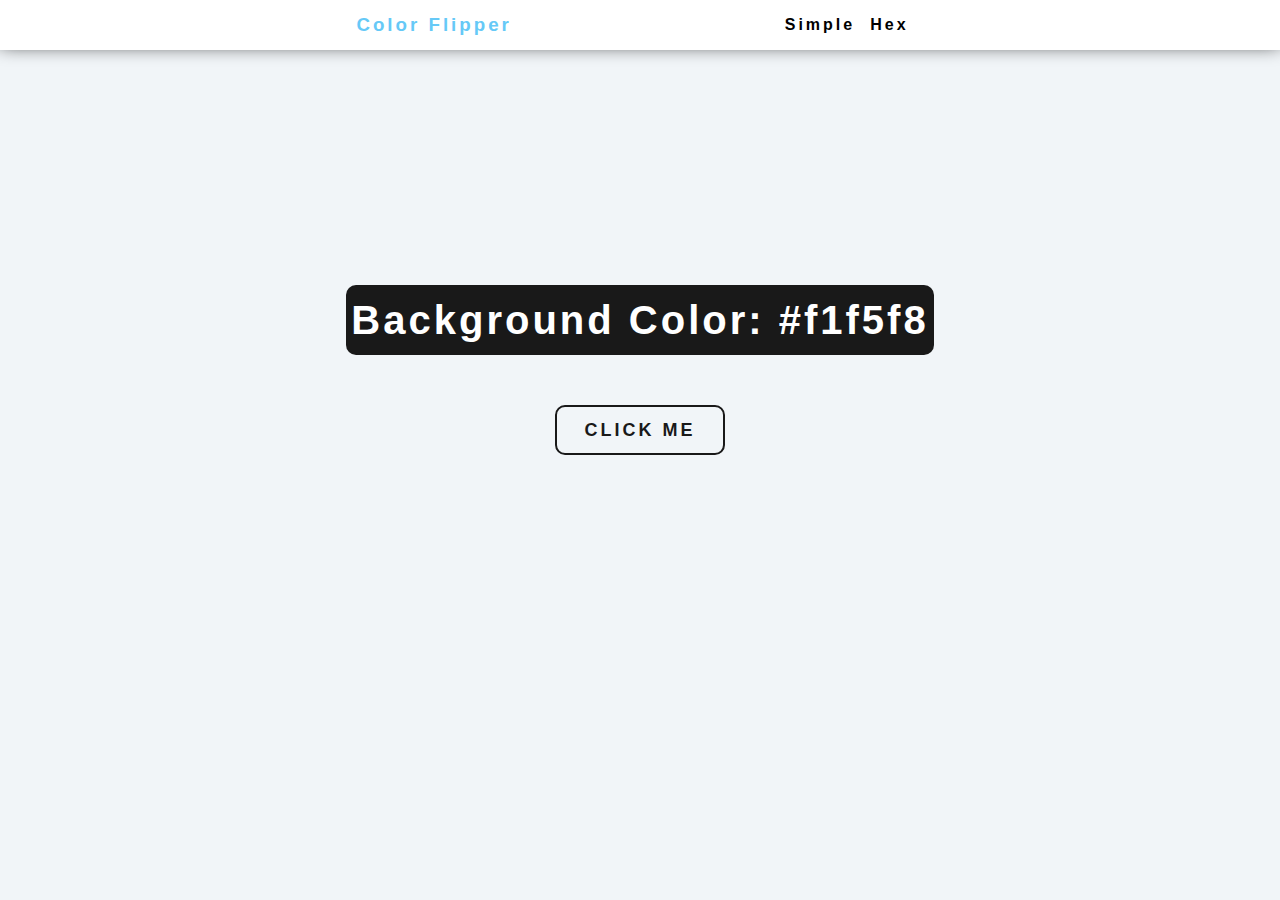
<file: ColorFlipper/index.html>
<!DOCTYPE html>
<html lang="en">
  <head>
    <meta charset="UTF-8" />
    <meta name="viewport" content="width=device-width, initial-scale=1.0" />
    <title>Color Flipper || Simple</title>
    <link rel="styleSheet" href="./StyleSheets/header.css" />
    <link rel="styleSheet" href="./StyleSheets/body.css" />
  </head>
  <body>
    <header>
      <h3>Color Flipper</h3>
      <ul>
        <li id="simple">Simple</li>
        <li id="hex">Hex</li>
      </ul>
    </header>
    <div class="content">
      <div id="background">Background Color: #f1f5f8</div>
      <button>Click Me</button>
    </div>
    <script src="index.js"></script>
  </body>
</html>
</file>
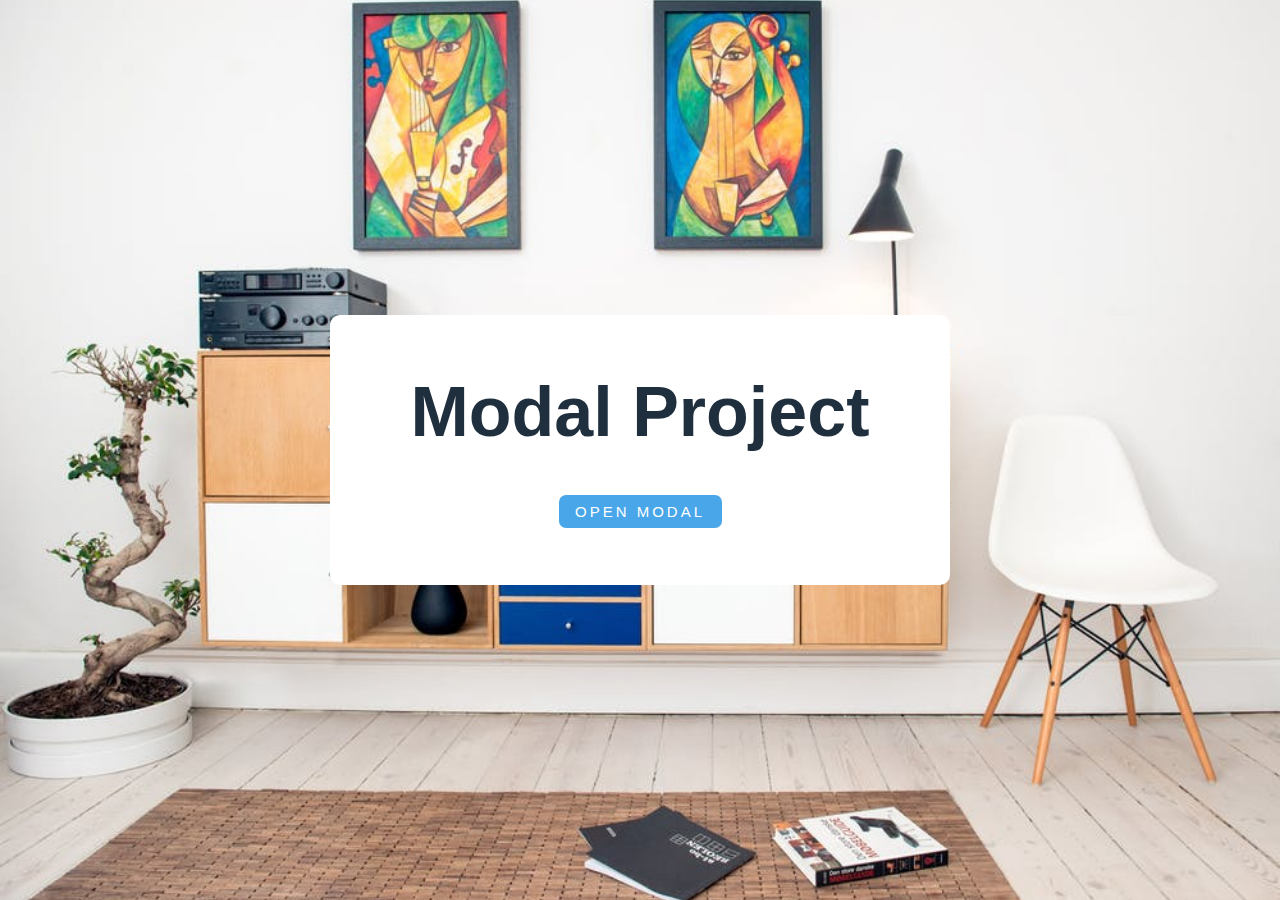
<file: modal/index.html>
<!DOCTYPE html>
<html lang="en">
  <head>
    <meta charset="UTF-8" />
    <meta name="viewport" content="width=device-width, initial-scale=1.0" />
    <title>Modal</title>
    <link href="style.css" rel="StyleSheet" />
  </head>
  <body>
    <div class="content">
      <div class="card-modal">
        <h1>Modal Project</h1>
        <button>Open Modal</button>
      </div>
      <div class="overlay">
        <div class="modal">
          <h2>Modal Content</h2>
          <span></span>
        </div>
      </div>
    </div>
    <script src="app.js"></script>
  </body>
</html>
</file>
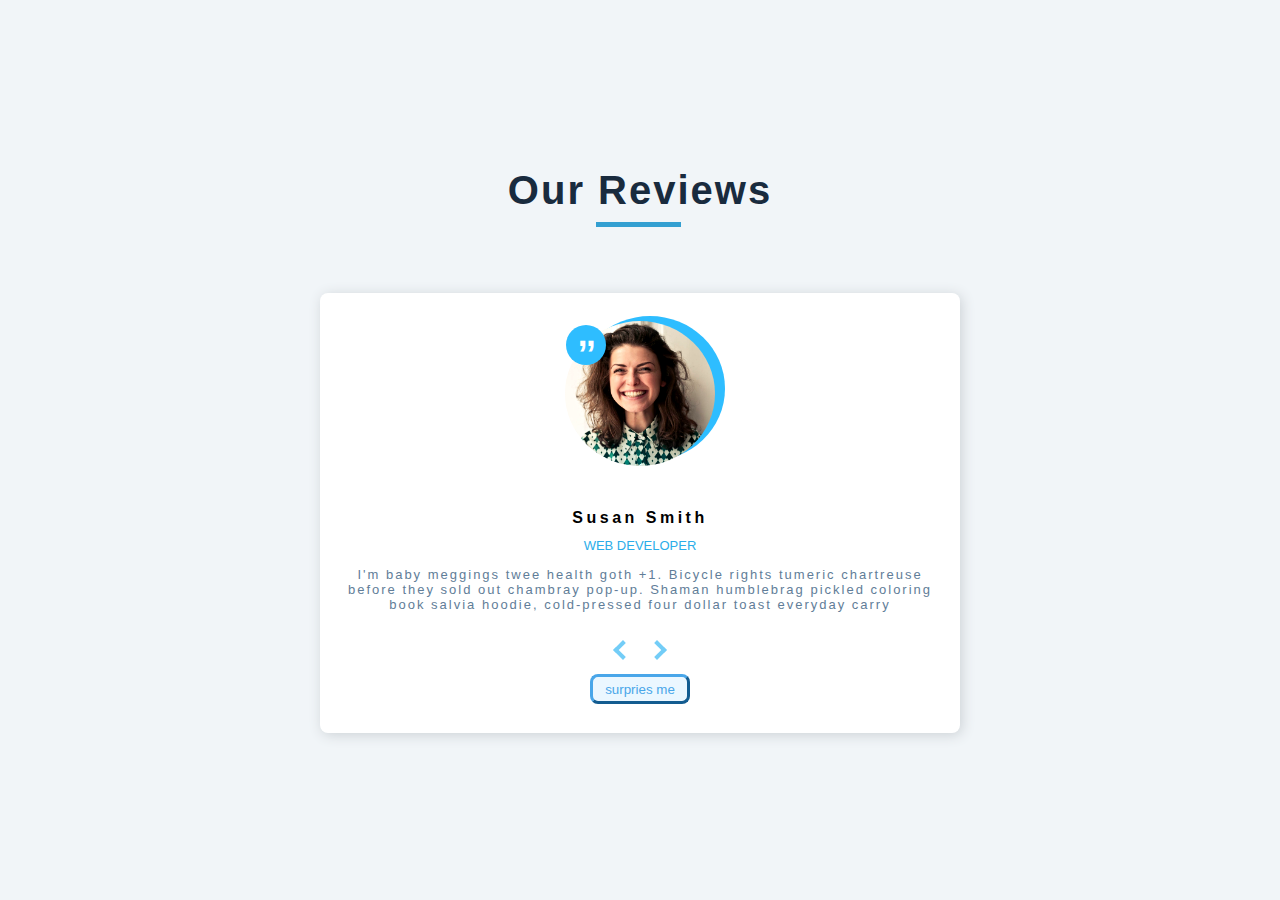
<file: Our Reviews/index.html>
<!DOCTYPE html>
<html lang="en">
  <head>
    <meta charset="UTF-8" />
    <meta name="viewport" content="width=device-width, initial-scale=1.0" />
    <title>starter</title>
    <link rel="styleSheet" href="style.css" />
  </head>
  <body>
    <main>
      <div class="content">
        <h1>our reviews</h1>
        <div class="box">
          <div class="img">
            <img src="images/Susan Smith4.jpg" alt="person" />
          </div>
          <h4 class="name">Susan Smith</h4>
          <span class="job">WEB DEVELOPER</span>
          <div>
            <p>
              I'm baby meggings twee health goth +1. Bicycle rights tumeric
              chartreuse before they sold out chambray pop-up. Shaman humblebrag
              pickled coloring book salvia hoodie, cold-pressed four dollar
              toast everyday carry
            </p>
          </div>
          <div class="btn">
            <span id="left"></span>
            <span id="right"></span>
          </div>
          <button>surpries me</button>
        </div>
      </div>
    </main>
    <script src="main.js"></script>
  </body>
</html>
</file>
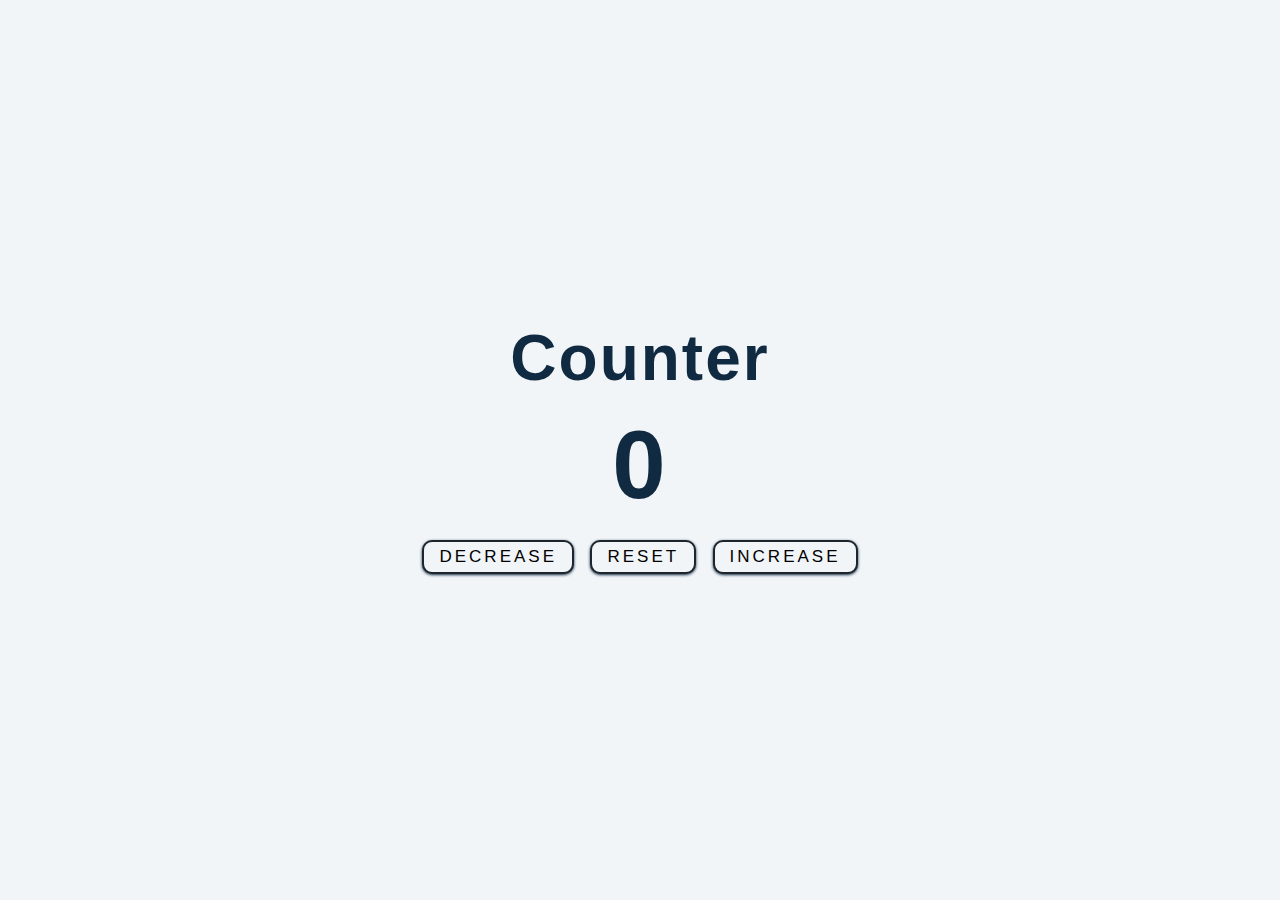
<file: Counter/indec.html>
<!DOCTYPE html>
<html lang="en">
  <head>
    <meta charset="UTF-8" />
    <meta name="viewport" content="width=device-width, initial-scale=1.0" />
    <title>Counter</title>
    <link rel="styleSheet" href="style.css" />
  </head>
  <body>
    <div class="content">
      <h1>Counter</h1>
      <span id="number">0</span>
      <div class="buttons">
        <button class="btn dec">decrease</button>
        <button class="btn res">reset</button>
        <button class="btn inc">increase</button>
      </div>
    </div>
    <script src="main.js"></script>
  </body>
</html>
</file>
<file: ColorFlipper/StyleSheets/header.css>
* {
  font-family: Arial, Helvetica, sans-serif;
  padding: 0;
  margin: 0;
  box-sizing: border-box;
}
header {
  background-color: #fff;
  height: 50px;
  margin-bottom: 20px;
  display: flex;
  justify-content: space-around;
  align-items: center;
  padding: 0 220px;
  letter-spacing: 3px;
  box-shadow: 0px -7px 20px 0px black;
}

h3 {
  color: #66c9f7;
}

ul {
  list-style: none;
  display: flex;
}

li {
  padding-right: 15px;
  font-weight: 600;
  font-size: 16px;
  cursor: pointer;
}

li:hover {
  color: #66c9f7;
}
</file>
<file: ColorFlipper/StyleSheets/body.css>
body {
  background-color: #f1f5f8;
}
* {
  font-family: Arial, Helvetica, sans-serif;
  padding: 0;
  margin: 0;
  box-sizing: border-box;
}
.content {
  height: 600px;
  display: grid;
  justify-content: center;
  align-items: center;
  align-content: center;
  justify-items: center;
  gap: 50px;
  letter-spacing: 3px;
}
.content div {
  background-color: #191919;
  color: #fff;
  font-size: 40px;
  font-weight: 700;
  min-width: 500px;
  height: 70px;
  border-radius: 10px;
  display: flex;
  justify-content: center;
  align-items: center;
  padding: 5px;
}

button {
  cursor: pointer;
  background-color: #f1f5f8;
  color: #191919;
  border: solid 2px #191919;
  border-radius: 10px;
  width: 170px;
  height: 50px;
  font: 600 18px/25px sans-serif;
  text-transform: uppercase;
  letter-spacing: 3px;
}

button:hover {
  background-color: #191919;
  color: #fff;
}
</file>
<file: modal/style.css>
* {
  margin: 0;
  padding: 0;
  font-family: sans-serif;
}

.content {
  background: url("hero.jpeg") center/cover no-repeat;
  height: 100vh;
  display: grid;
  place-items: center;
}
.overlay {
  position: fixed;
  width: 100%;
  height: 100%;
  background-color: rgba(67, 123, 164, 0.5);
  display: grid;
  place-items: center;
  transition: all 0.3s ease;
  visibility: hidden;
  z-index: -10;
}
.modal {
  background-color: #fff;
  width: 620px;
  height: 200px;
  display: grid;
  place-items: center;
  border-radius: 10px;
}
.card-modal {
  background-color: #fff;
  color: #1f2f3e;
  width: 620px;
  height: 270px;
  border-radius: 10px;
  display: grid;
  place-items: center;
}
h1 {
  font-size: 70px;
  margin-top: 35px;
  padding: 0;
}
button {
  background-color: #49a6e9;
  color: #fff;
  width: 163px;
  height: 33px;
  border: transparent;
  border-radius: 7px;
  font-size: 15px;
  letter-spacing: 3px;
  text-transform: uppercase;
  margin-bottom: 35px;
}
button:hover {
  background-color: #fff;
  color: #49a6e9;
  border: #49a6e9 solid 2px;
  box-shadow: #e6e6ff 0px 2px 3px 0.5px;
  cursor: pointer;
}

.show-Modal {
  visibility: visible;
  z-index: 10;
}
span,
span::before {
  width: 27px;
  height: 6px;
  background-color: #f20a0a;
  border-radius: 2px;
}
span {
  rotate: 45deg;
  position: relative;
  cursor: pointer;
  right: -280px;
  top: -165px;
  transition: all 0.7s ease;
}
span:hover {
  opacity: 0.6;
  transform: scale(1.5);
}
span::before {
  content: "";
  position: absolute;
  rotate: 90deg;
}
h2 {
  font: 600 27px/200px sans-serif;
  letter-spacing: 3px;
}
</file>
<file: Our Reviews/style.css>
body {
  margin: 0px;
  padding: 0px;
  box-sizing: border-box;
}
main {
  height: 100vh;
  background-color: hsl(210, 36%, 96%);
  display: grid;
  place-items: center;
  font-family: sans-serif, Verdana, Geneva, Tahoma;
  letter-spacing: 2px;
}

h1 {
  display: grid;
  place-items: center;
  font-size: 2.5rem;
  color: hsl(210, 42%, 17%);
  text-transform: capitalize;
  margin: 0px 0px 80px 0px;
  position: relative;
}

h1::after {
  content: "";
  left: 43.2%;
  bottom: -14px;
  width: 85px;
  height: 5px;
  background-color: hsl(199, 63%, 51%);
  position: absolute;
}
.img {
  position: relative;
}
.img::before {
  content: "";
  width: 150px;
  height: 145px;
  border-radius: 50%;
  background-color: hsl(199, 100%, 59%);
  position: absolute;
  right: -10px;
  top: -5px;
}
img {
  width: 150px;
  height: 145px;
  border-radius: 50%;
  filter: brightness(100%) contrast(120%);
}

.img::after {
  content: ",,";
  letter-spacing: -1.5px;
  width: 40px;
  height: 40px;
  border-radius: 50%;
  background-color: hsl(199, 100%, 59%);
  position: absolute;
  left: 1px;
  top: 4px;
  color: #fff;
  text-align: center;
  font: 800 35px/17px sans-serif;
}

.box {
  width: 600px;
  height: 400px;
  background-color: #fff;
  border-radius: 8px;
  padding: 20px;
  display: grid;
  place-items: center;
  box-shadow: 2px 2px 13px 0px hsl(210deg 10.3% 81.85%);
}
.name {
  letter-spacing: 3.5px;
  margin-bottom: 0;
}
.job {
  letter-spacing: 0px;
  color: hsl(199, 81%, 54%);
  font-size: 13px;
  margin-top: -6px;
}
p {
  color: hsl(210, 22%, 49%);
  font-size: 13px;
  text-align: center;
  margin-top: -3px;
}
#right,
#left {
  width: 10px;
  height: 10px;
  border: hsl(199, 89%, 71%) solid;
  cursor: pointer;
  transform: rotate(-45deg);
  display: block;
  margin: 0px 10px;
}
#left {
  border-width: 4px 0px 0px 4px;
}

#right {
  border-width: 0px 4px 4px 0px;
}

#right:hover,
#left:hover {
  border-color: hsl(199, 81%, 54%);
}

.btn {
  display: flex;
}

button {
  background-color: hsl(205, 100%, 96%);
  color: hsl(205, 78%, 60%);
  width: 100px;
  height: 30px;
  padding: 5px;
  border-radius: 8px;
  border-color: rgb(73, 166, 233) rgb(19, 92, 144) rgb(19, 92, 144)
    rgb(73, 166, 233);
  border-width: 3px;
  border-style: solid;
  cursor: pointer;
}
button:hover {
  background-color: rgb(73, 166, 233);
  color: hsl(209, 82%, 9%);
  transition-duration: 0.5s;
}
</file>
<file: Counter/style.css>
* {
  margin: 0;
  padding: 0;
  box-sizing: border-box;
}
body {
  height: 100vh;
  background-color: hsl(210, 36%, 96%);
}
.content {
  height: inherit;
  display: grid;
  align-items: center;
  justify-items: center;
  align-content: center;
  font-family: Arial, Helvetica, sans-serif;
  color: rgb(16, 42, 66);
  letter-spacing: 2px;
}
h1,
span {
  font-size: 4rem;
  font-weight: 600;
  padding-bottom: 15px;
}
span {
  font-size: 6rem;
}
.btn {
  text-transform: uppercase;
  font-size: 17px;
  padding: 5px 15px;
  background-color: hsl(210, 36%, 96%);
  border: 2px solid rgb(30, 37, 44);
  border-radius: 10px;
  letter-spacing: 3px;
  margin: 5px;
  box-shadow: 0px 1px 3px 0px rgb(16, 42, 66);
}
.btn:hover {
  background-color: black;
  color: #fff;
  cursor: pointer;
}
</file>
